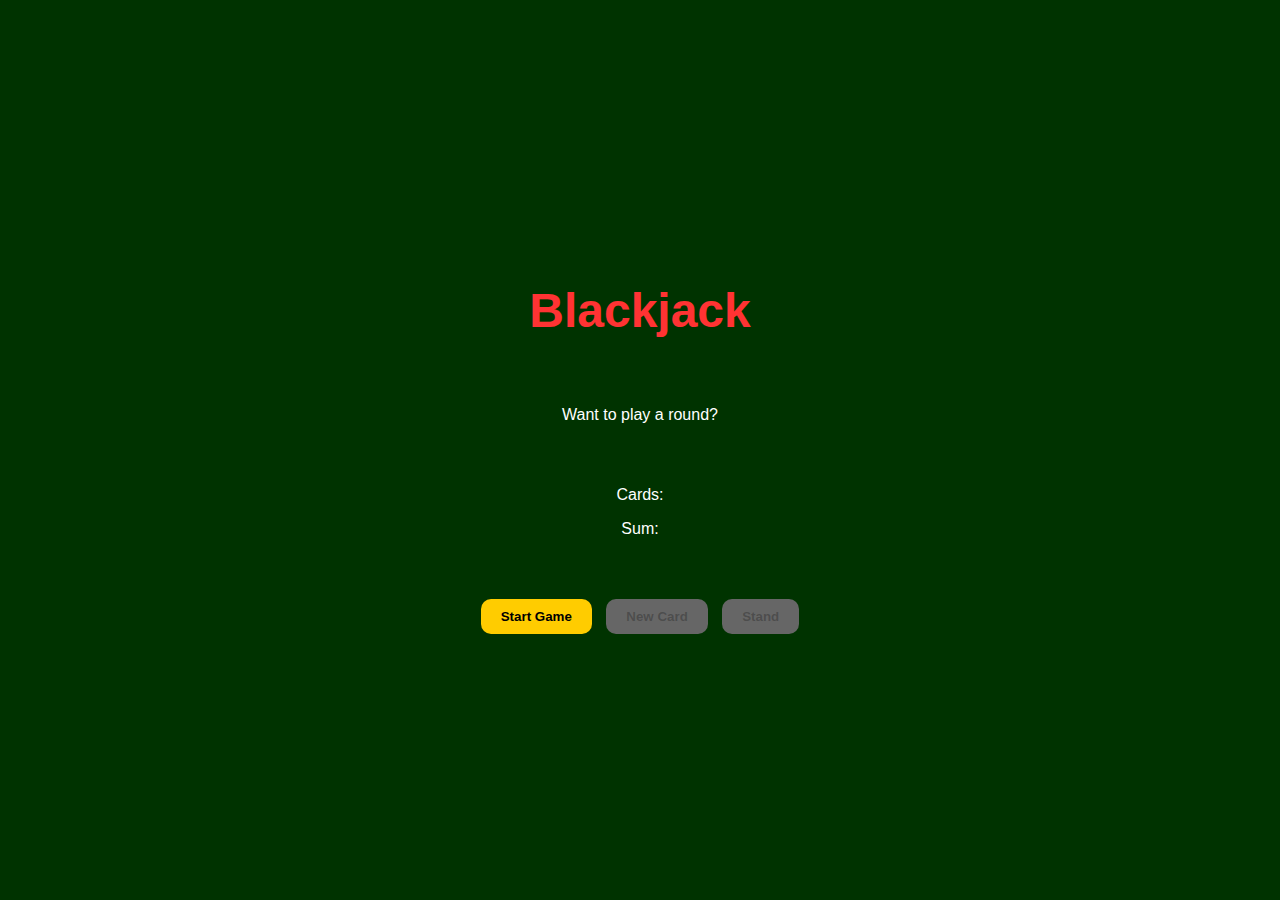
<file: blackjack/index.html>
<!DOCTYPE html>
<html lang="en">
<head>
    <meta charset="UTF-8">
    <meta name="viewport" content="width=device-width, initial-scale=1.0">
    <link rel="stylesheet" href="index.css">
    <title>Blackjack Game</title>
</head>
<body>
    <h1>Blackjack</h1>
    <p id="msg">Want to play a round?</p>
    <div class="game-info">
        <p id="cards">Cards: </p>
        <p id="sum">Sum: </p>
    </div>
    <div id="dealer-info" class="hidden">
        <h2>Dealer</h2>
        <p id="dealer-cards">Dealer's Cards: </p>
        <p id="dealer-sum">Dealer's Sum: </p>
    </div>
    <div class="controls">
        <button id="start-btn" onclick="startGame()">Start Game</button>
        <button id="new-card-btn" onclick="drawNewCard()" disabled>New Card</button>
        <button id="stand-btn" onclick="stand()" disabled>Stand</button>
    </div>
    <script src="index.js"></script>
</body>
</html>
</file>
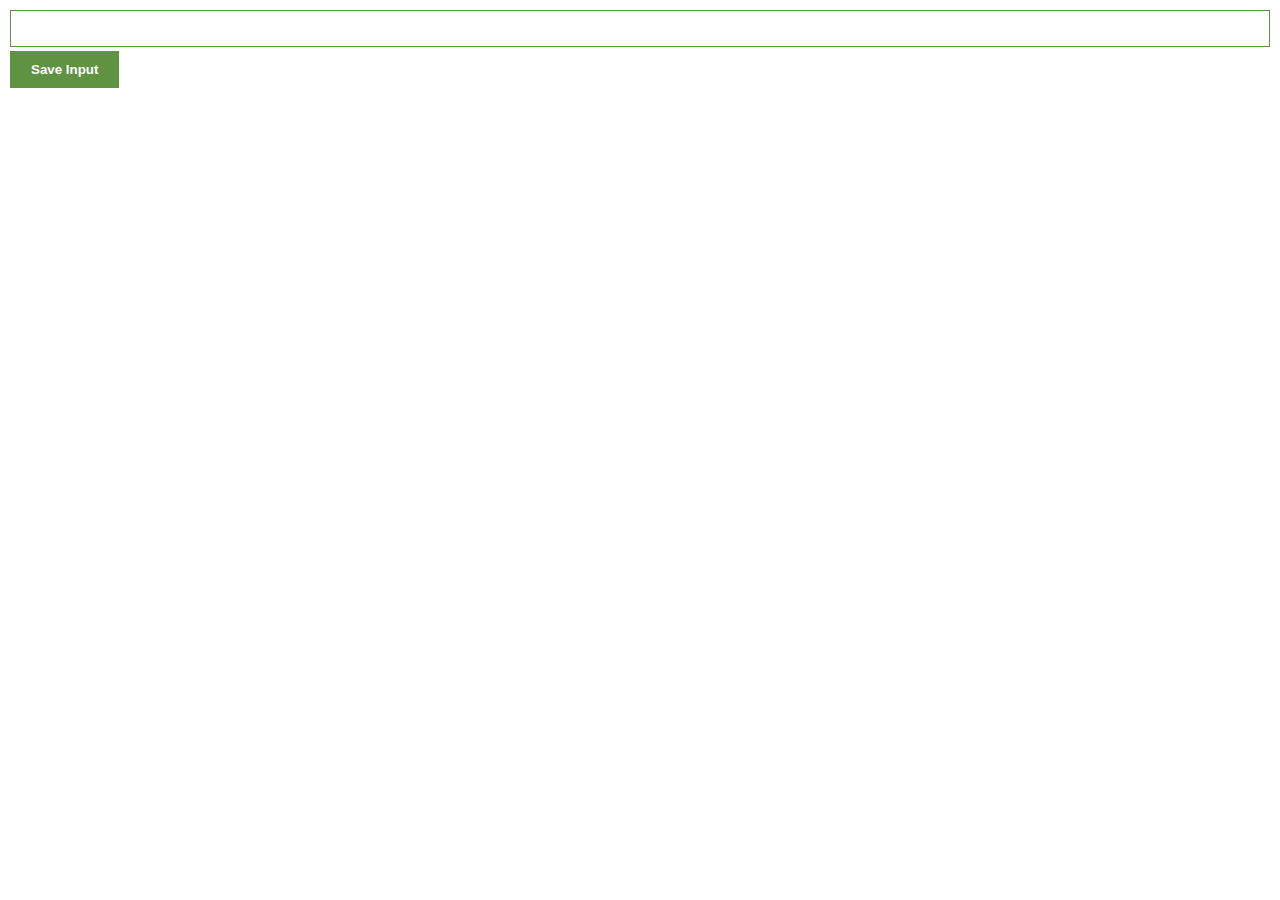
<file: chromeext/index.html>
<!DOCTYPE html>
<html lang="en">
<head>
    <meta charset="UTF-8">
    <meta name="viewport" content="width=device-width, initial-scale=1.0">
    <link rel="stylesheet" href="index.css">
    <title>Document</title>
</head>
<body>
    <input type="text" id="input">
    <button id="inputbtn">Save Input</button>
    <ul id="ullead"></ul>
    <script src="index.js"></script>
</body>
</html>
</file>
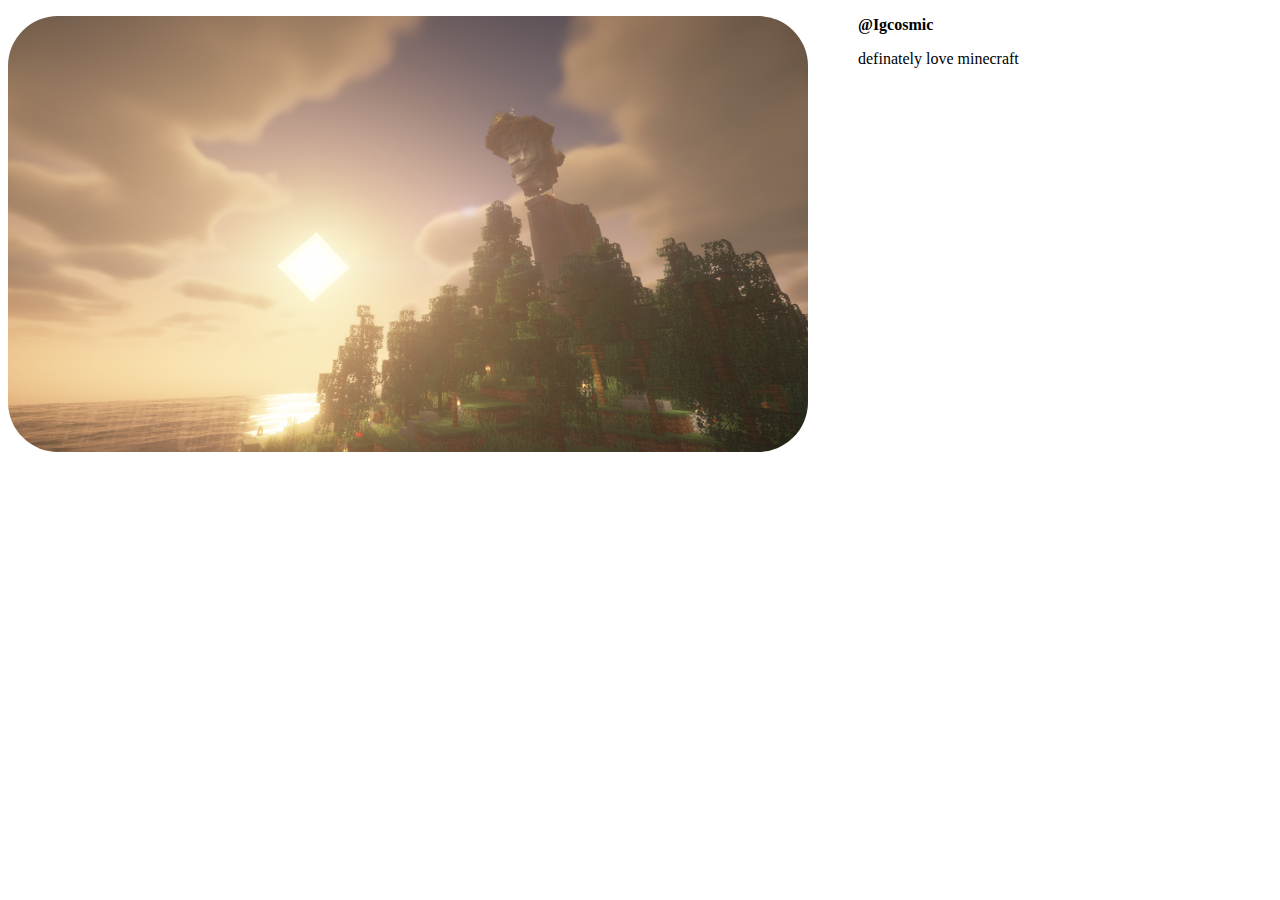
<file: first/index.html>
<!DOCTYPE html>
<html lang="en">
  <head>
    <title>1st web page</title>
    <style>
      img {
        width: 800px;
        border-radius: 50px;
        float: left;
        margin-right: 50px;
      }
      .username {
        font-weight: bold;
      }
    </style>
  </head>
  <body>
    <img src="../images/image.png" alt=" cant find " />
    <p class="username">@Igcosmic</p>
    <p>definately love minecraft</p>
  </body>
</html>
</file>
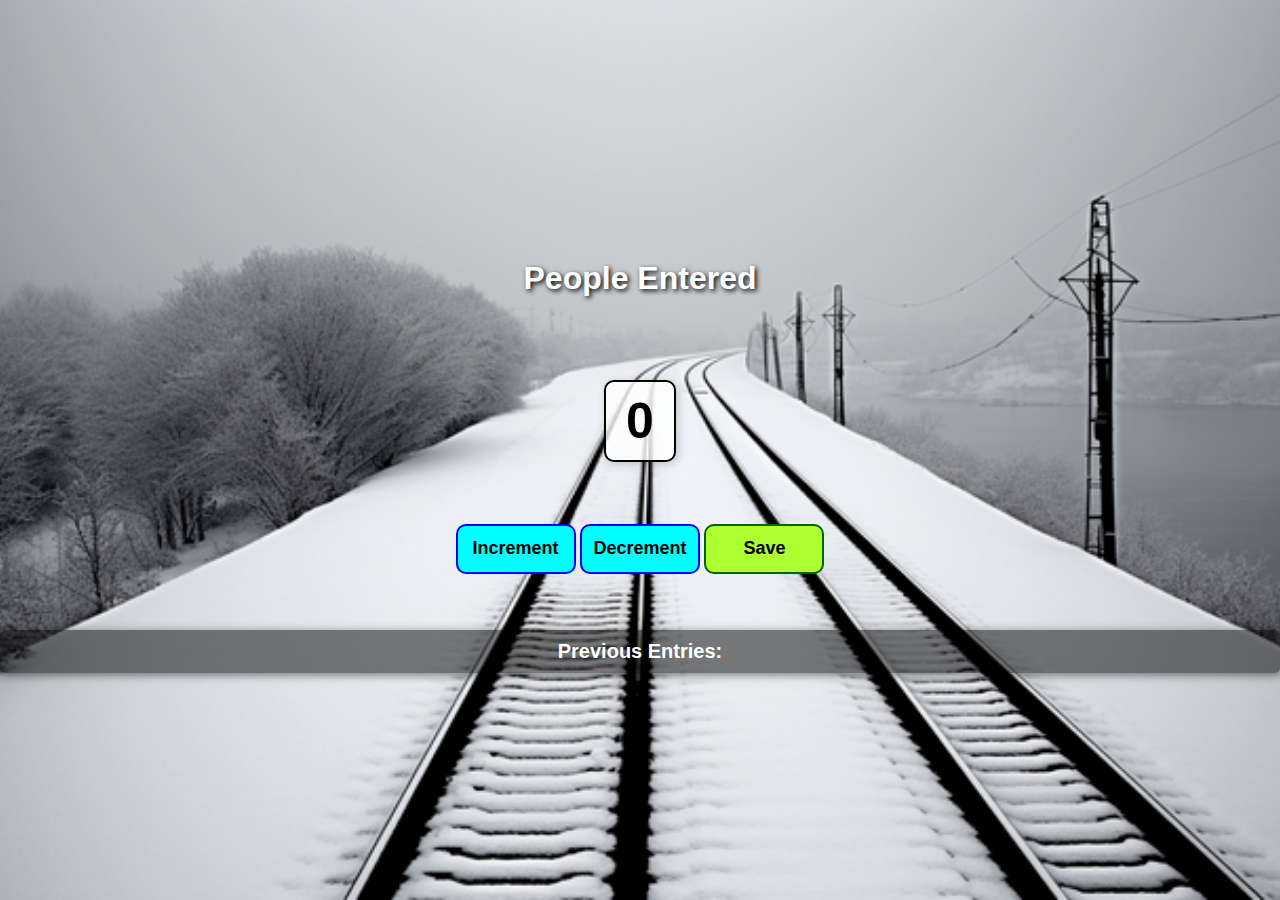
<file: pcounter/index.html>
<!DOCTYPE html>
<html lang="en">
<head>
    <meta charset="UTF-8">
    <meta name="viewport" content="width=device-width, initial-scale=1.0">
    <link rel="stylesheet" href="style.css">
    <title>People Counter</title>
</head>
<body>
    <h1>People Entered</h1>
    <h2 id="counter">0</h2>
    <div id="buttons">
        <button id="b1" onclick="increment()">Increment</button>
        <button id="b2" onclick="decrement()">Decrement</button>
        <button id="b3" onclick="save()">Save</button>
    </div>
    <div id="entries">
        <h2 id="preventry">Previous Entries:</h2>
    </div>
    
    <script src="index.js"></script>
</body>
</html>
</file>
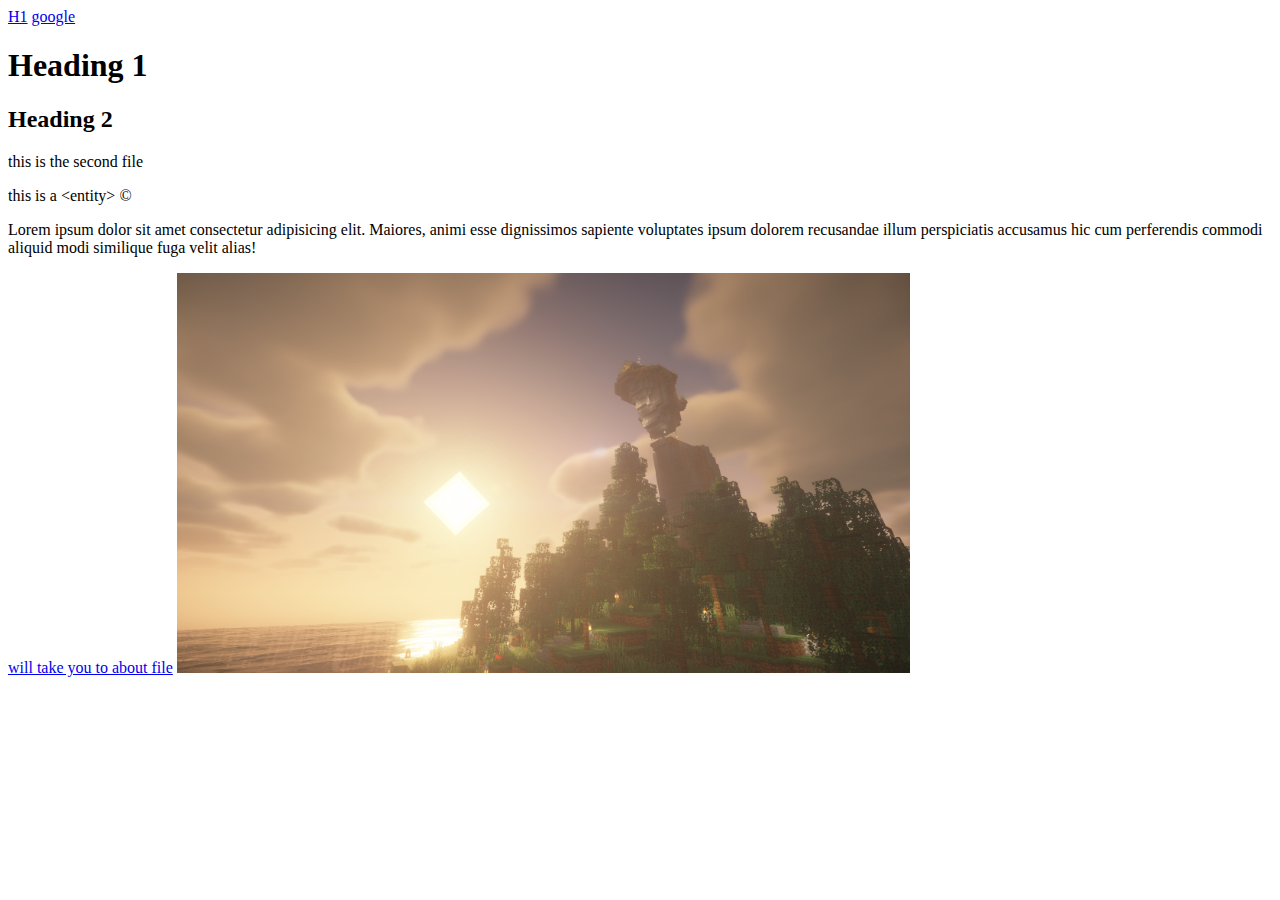
<file: second/index.html>
<!DOCTYPE html>
<html lang="en">
<head>
    <meta charset="UTF-8">
    <meta name="viewport" content="width=device-width, initial-scale=1.0">
    <meta name="description" content="Description about the webpage">
    <title>Document</title>
    <style>
        em{
            color: brown;
        }
        img{
            height: 400px;
        }
    </style> 
</head>
<body>
    <a href="#section-css">H1</a>
    <a href="https:google.com">google</a>
    <h1 id="section-css">Heading 1</h1>
    <h2>Heading 2</h2>
    <p>this is the second file</p>
    <p>this is a &lt;entity&gt; &copy; </p>
    <p>Lorem ipsum dolor sit amet consectetur adipisicing elit. Maiores, animi esse dignissimos sapiente voluptates ipsum dolorem recusandae illum perspiciatis accusamus hic cum perferendis commodi aliquid modi similique fuga velit alias!</p>
     <a href="about.html">will take you to about file</a>
     <a href="about.html">
        <img src="../images/image.png" alt="image not found">
     </a>
</body>
</html>
</file>
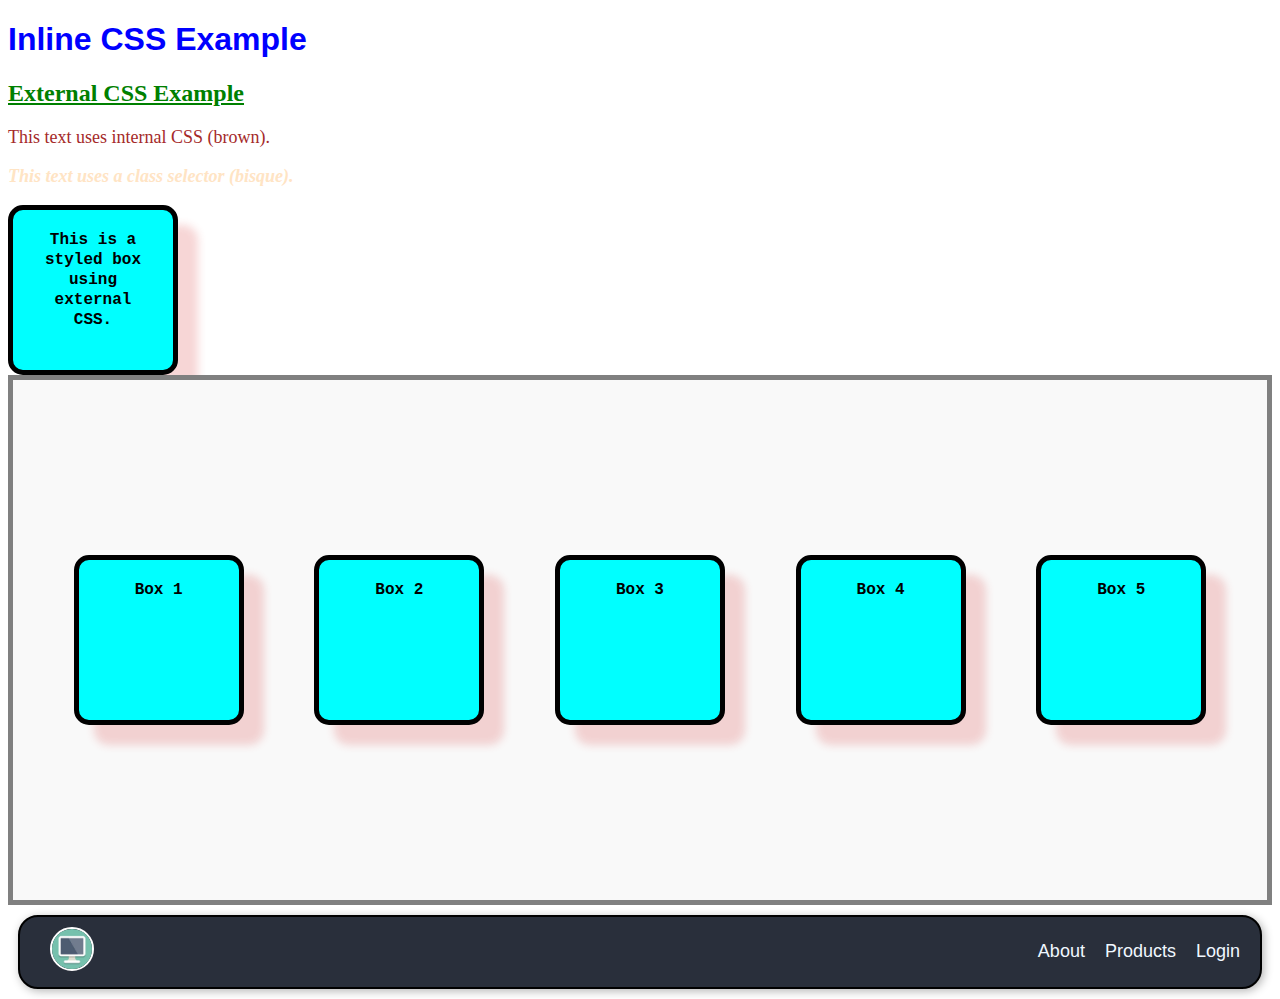
<file: using_css/index.html>
<!DOCTYPE html>
<html lang="en">
<head>
    <meta charset="UTF-8">
    <meta name="viewport" content="width=device-width, initial-scale=1.0">
    <style>
        /* Internal CSS */
        p {
            color: brown;
            font-size: 18px;
        }
    </style>
    <link rel="stylesheet" href="style.css">
    <title>Using CSS: Inline, Internal, and External</title>
</head>
<body>
    <!-- Inline CSS -->
    <h1 style="color: blue; font-family: Arial;">Inline CSS Example</h1>

    <!-- External CSS -->
    <h2>External CSS Example</h2>

    <!-- Internal CSS -->
    <p>This text uses internal CSS (brown).</p>

    <!-- Class Selector Example -->
    <p class="sky">This text uses a class selector (bisque).</p>

    <!-- Box Styling Example -->
    <div class="box">
        This is a styled box using external CSS.
    </div>
    
    <div class="flex">
        <div class="box">
            Box 1
        </div>
        <div class="box">
            Box 2
        </div>
        <div class="box">
            Box 3
        </div>
        <div class="box">
            Box 4
        </div>
        <div class="box">
            Box 5
        </div>
    </div>

    <div class="navbar">
        <div id="i1">
            <img src="../images/computer.jpeg" alt="Logo" />
        </div>
        <div id="i2">About</div>
        <div id="i3">Products</div>
        <div id="i4">Login</div>
    </div>
</body>
</html>
</file>
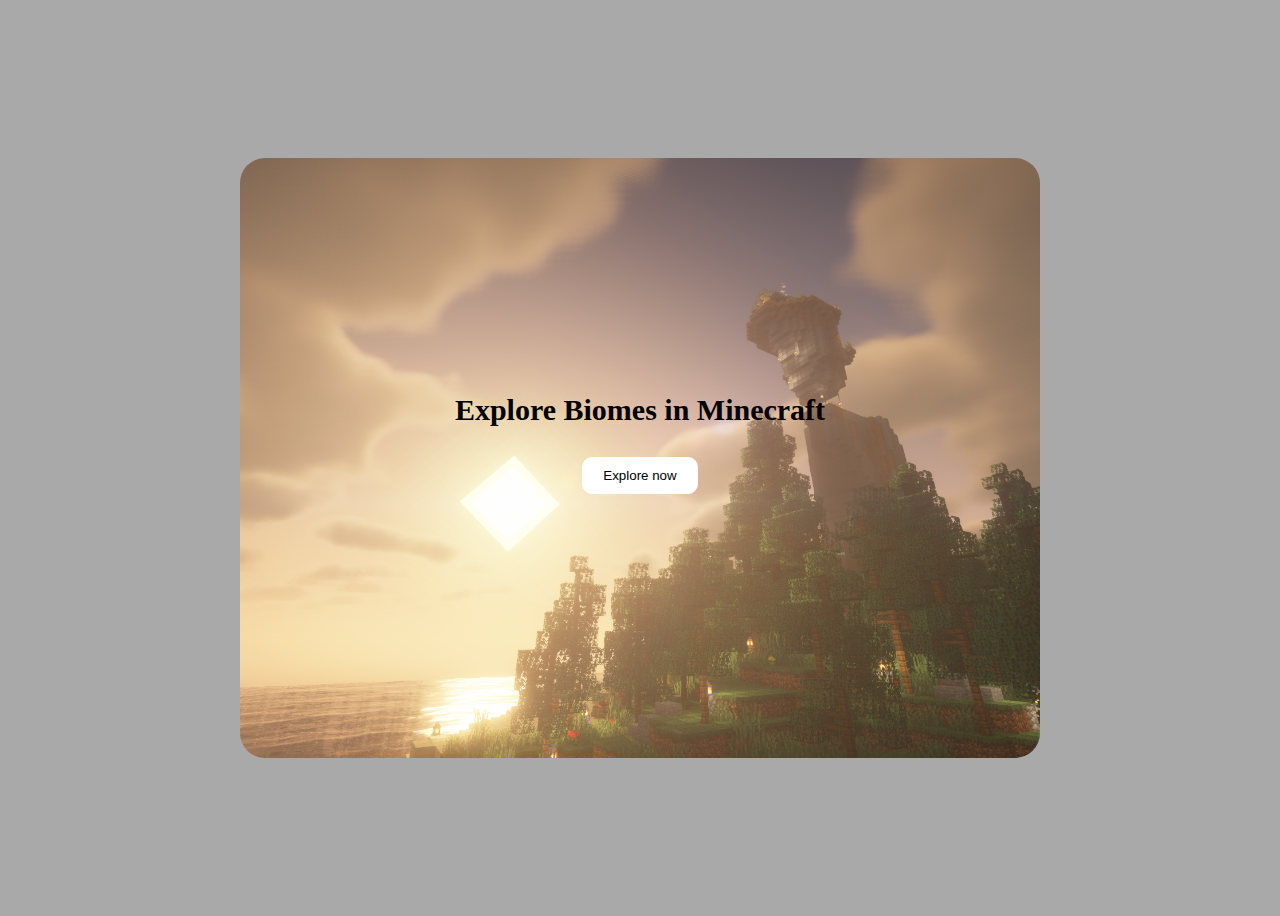
<file: fourth/indec.html>
<!DOCTYPE html>
<html lang="en">
<head>
    <meta charset="UTF-8">
    <meta name="viewport" content="width=device-width, initial-scale=1.0">
    <title>background img</title>
    <link rel="stylesheet" href="style.css">
</head>
<body>
    <div class="container">
        <div class="background-div">
            <div class="background-text">Explore Biomes in Minecraft</div>
            <button> Explore now </button>
        </div>
    </div>
</body>
</html>
</file>
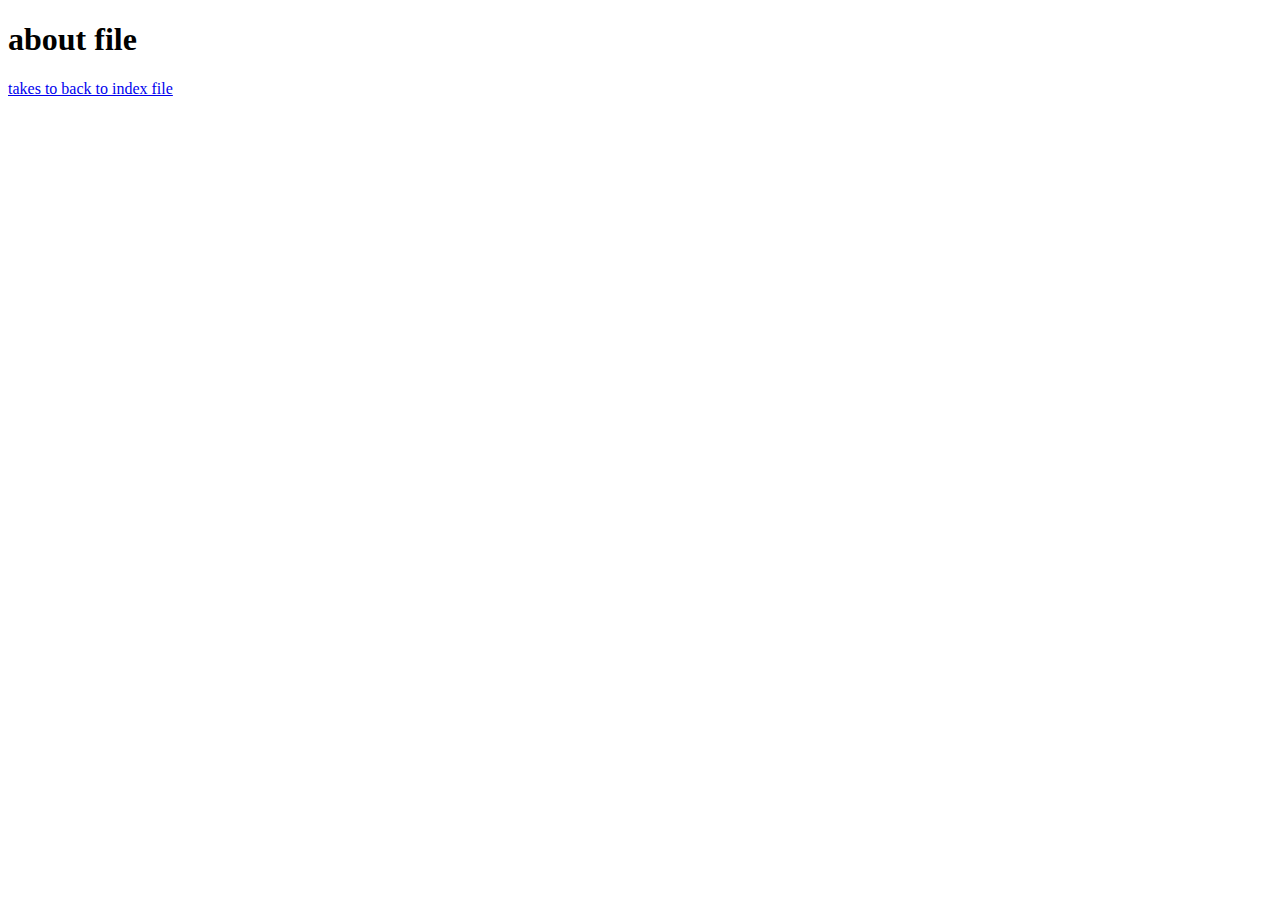
<file: second/about.html>
<!DOCTYPE html>
<html lang="en">
<head>
    <meta charset="UTF-8">
    <meta name="viewport" content="width=device-width, initial-scale=1.0">
    <title>Document</title>
</head>
<body>
    <h1>about file</h1>
    <a href="index.html">takes to back to index file</a>
</body>
</html>
</file>
<file: blackjack/index.css>
/* General Styling */
body {
    background-color: #003300;
    color: #fff;
    font-family: Arial, sans-serif;
    text-align: center;
    display: flex;
    flex-direction: column;
    align-items: center;
    gap: 20px;
    margin: 0;
    padding: 0;
    height: 100vh;
    justify-content: center;
}

h1 {
    color: #ff3333;
    font-size: 48px;
}

.game-info, .controls {
    margin: 10px 0;
}

button {
    padding: 10px 20px;
    margin: 5px;
    background-color: #ffcc00;
    border: none;
    border-radius: 10px;
    font-weight: bold;
    cursor: pointer;
    transition: all 0.3s ease;
}

button:hover {
    background-color: #e6b800;
}

button:disabled {
    background-color: #666;
    cursor: not-allowed;
}

.hidden {
    display: none;
}
</file>
<file: chromeext/index.css>
body {
    margin: 0;
    padding: 10px;
    font-family: Arial, Helvetica, sans-serif;
    min-width: 400px;
}

input {
    width: 100%;
    padding: 10px;
    box-sizing: border-box;
    border: 1px solid #5f9341;
    margin-bottom: 4px;
}

button {
    background: #5f9341;
    color: white;
    padding: 10px 20px;
    border: 1px solid #5f9341;
    font-weight: bold;
}

#delete-btn {
    background: white;
    color: #5f9341;
}

ul {
    margin-top: 20px;
    list-style: none;
    padding-left: 0;
}

li {
    margin-top: 5px;
}

a {
    color: #5f9341;
}
</file>
<file: pcounter/style.css>
/* Body styling */
body {
    background-image: url("../images/pngtree-a-snow-covered-railway-track-with-lines-in-the-snow-image_13129856.png");
    background-size: cover;
    background-position: center;
    display: flex;
    justify-content: center;
    align-items: center;
    flex-direction: column;
    gap: 20px;
    font-family: 'Arial', sans-serif;
    font-weight: bold;
    min-height: 100vh;
    margin: 0;
}

/* Main heading */
h1 {
    margin-top: 50px;
    color: rgb(255, 255, 255);
    text-shadow: 2px 2px 5px black;
}

/* Counter display */
#counter {
    font-size: 50px;
    color: rgb(0, 0, 0);
    background-color: rgba(255, 255, 255, 0.8);
    padding: 10px 20px;
    border-radius: 10px;
    border: 2px solid #000;
    box-shadow: 2px 2px 10px rgba(0, 0, 0, 0.2);
}

/* Buttons styling */
button {
    background-color: aqua;
    color: black;
    font-size: 18px;
    font-weight: bold;
    height: 50px;
    width: 120px;
    padding: 10px;
    border-radius: 10px;
    border: 2px solid blue;
    cursor: pointer;
    transition: 0.3s;
}

button:hover {
    background-color: #007FFF;
    color: white;
    box-shadow: 2px 2px 10px rgba(0, 0, 0, 0.4);
}

#b3 {
    background-color: greenyellow;
    border-color: darkgreen;
}

#b3:hover {
    background-color: #32CD32;
    color: white;
}

/* Previous entries section */
#entries {
    margin-top: 20px;
    width: 100%;
    text-align: center;
}

#preventry {
    font-size: 20px;
    color: white;
    background-color: rgba(0, 0, 0, 0.5);
    padding: 10px;
    border-radius: 5px;
    text-align: center;
    box-shadow: 2px 2px 10px rgba(0, 0, 0, 0.5);
}
</file>
<file: using_css/style.css>
h2 {
    color: green;
    font-family: 'Georgia', serif;
    text-decoration: underline;
}

.sky {
    color: bisque;
    font-style: italic;
    font-weight: bold;
}

.box {
    height: 120px; 
    width: 120px; 
    padding: 20px;
    border: 5px solid black; 
    background-color: aqua;
    border-radius: 15px; 
    text-align: center; 
    line-height: 20px; 
    font-family: 'Courier New', monospace;
    font-weight: bold;  
    flex-shrink: 1;
    max-width: 300px;
    box-shadow: 20px 20px 8px rgba(216, 50, 50, 0.2); 
}

.flex {
    flex-wrap: wrap;
    display: flex;    
    border: 5px solid gray; 
    justify-content: space-evenly; 
    gap: 20px;
    align-items: center;
    min-height: 500px;
    padding: 10px;
    background-color: #f9f9f9; 
}

.navbar {
    display: flex;
    border: 2px solid black; 
    gap: 20px;
    margin: 10px;
    border-radius: 20px;
    padding: 10px 20px;
    justify-content: space-between; 
    align-items: center;
    background-color: #292F3B;
    color: aliceblue;
    font-size: 18px; 
    font-family: 'Trebuchet MS', 'Lucida Sans Unicode', 'Lucida Grande', 'Lucida Sans', Arial, sans-serif;
    box-shadow: 2px 2px 10px rgba(0, 0, 0, 0.3); 
    max-height: 50px;
}

#i1 {
    margin-right: auto;
    padding: 10px;
    object-fit: cover;
}

#i1 img {
    height: 40px;
    width: 40px; 
    object-fit: cover; 
    border-radius: 50%;
    border: 2px solid white;
}

#i2, #i3, #i4 {
    cursor: pointer; 
    transition: color 0.3s ease, transform 0.2s ease; 
}

#i2:hover, #i3:hover, #i4:hover {
    color: #00bcd4;
    transform: scale(1.2); 
}
</file>
<file: fourth/style.css>
.container {
    display: flex;
    justify-content: center;
    align-items: center;
    height: 100vh;
}

.background-div {
    position: relative;
    width: 800px;
    height: 600px;
    background-image: url('../images/image.png');
    background-size: cover;
    background-position: center;
    display: flex;
    flex-direction: column;
    justify-content: center;
    align-items: center;
    border-radius: 25px;
}

.background-text {
    color: black;
    font-size: 30px;
    font-weight:bold;
    text-align: center;
}

body {
    background-color: rgb(169, 169, 169);
}
button{
    margin: 30px;
    height: auto;
    width: auto;
    background-color: rgb(255, 255, 255);
    border-radius: 10px;
    border:1px solid white;
    padding-left: 20px;
    padding-right: 20px;
    padding-top: 10px;
    padding-bottom: 10px;
    font-weight: 1.1;
    font-family: 'Trebuchet MS', 'Lucida Sans Unicode', 'Lucida Grande', 'Lucida Sans', Arial, sans-serif
}
</file>
